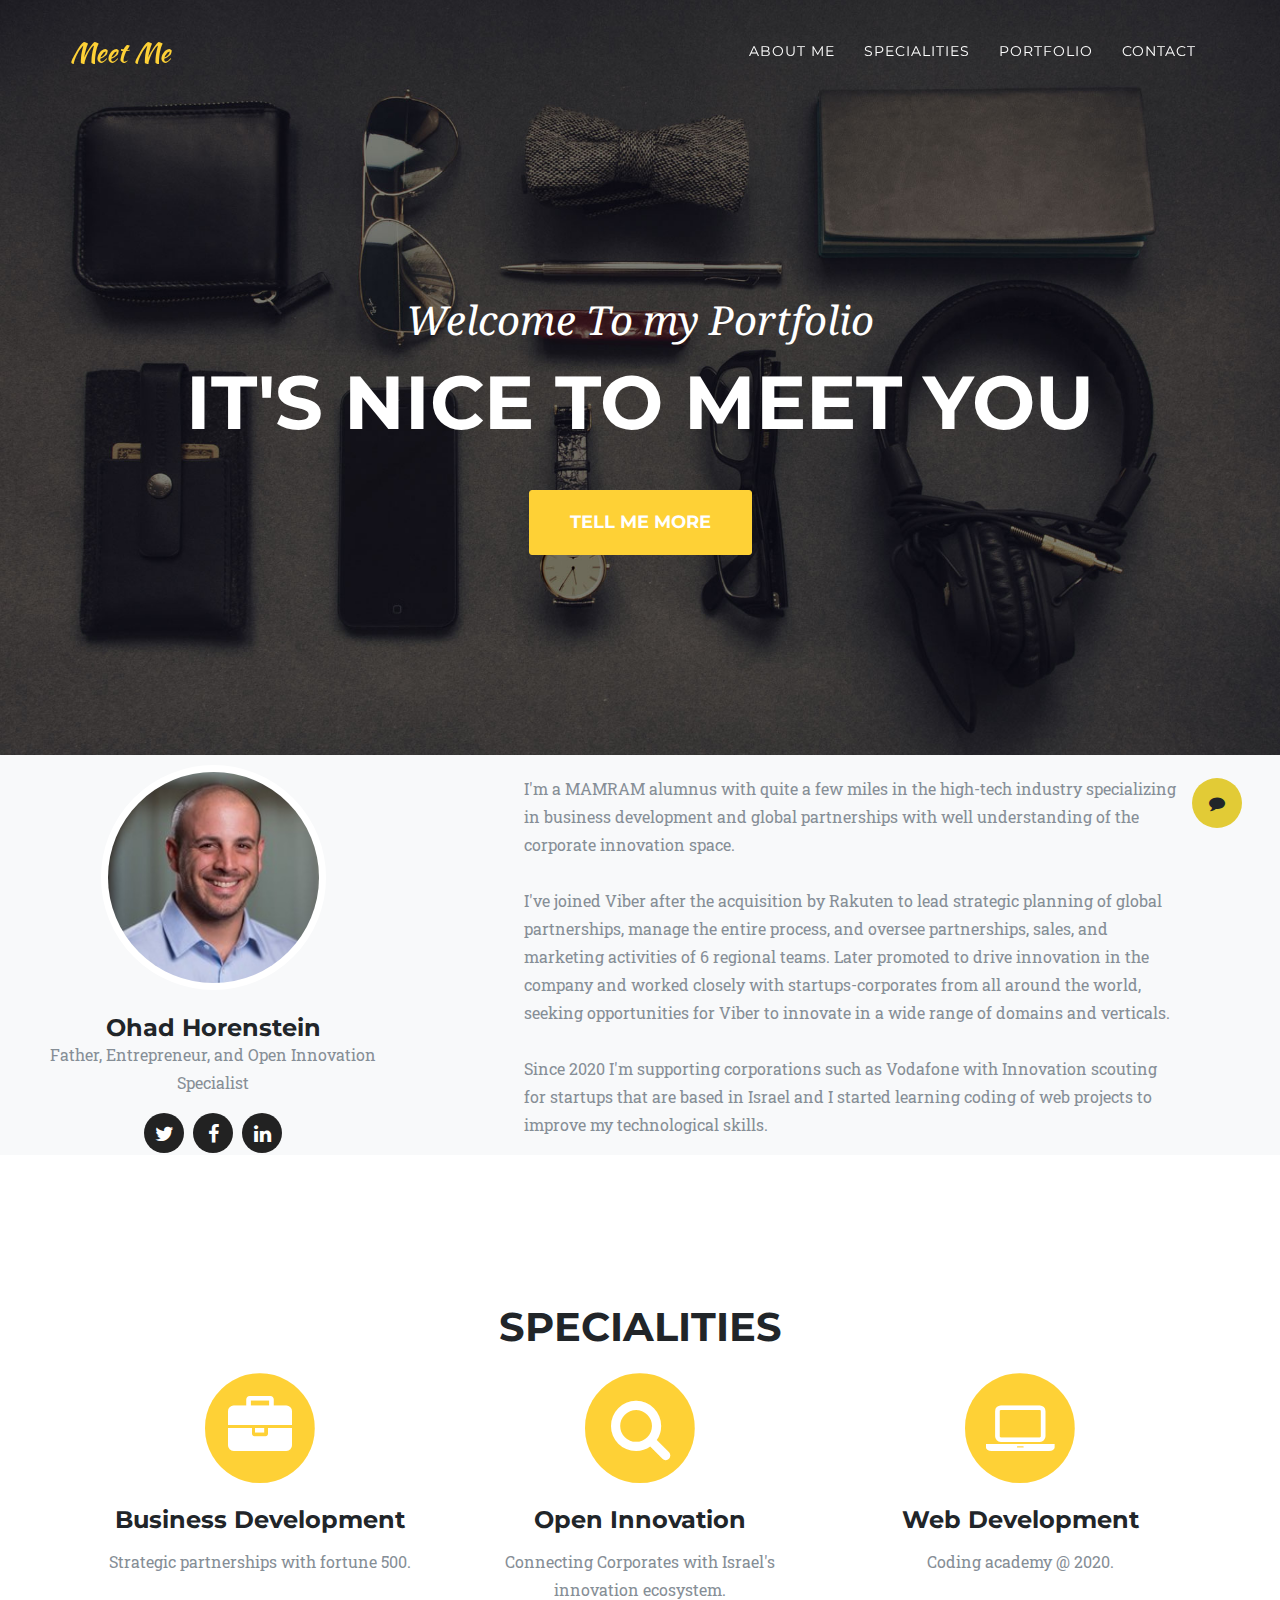
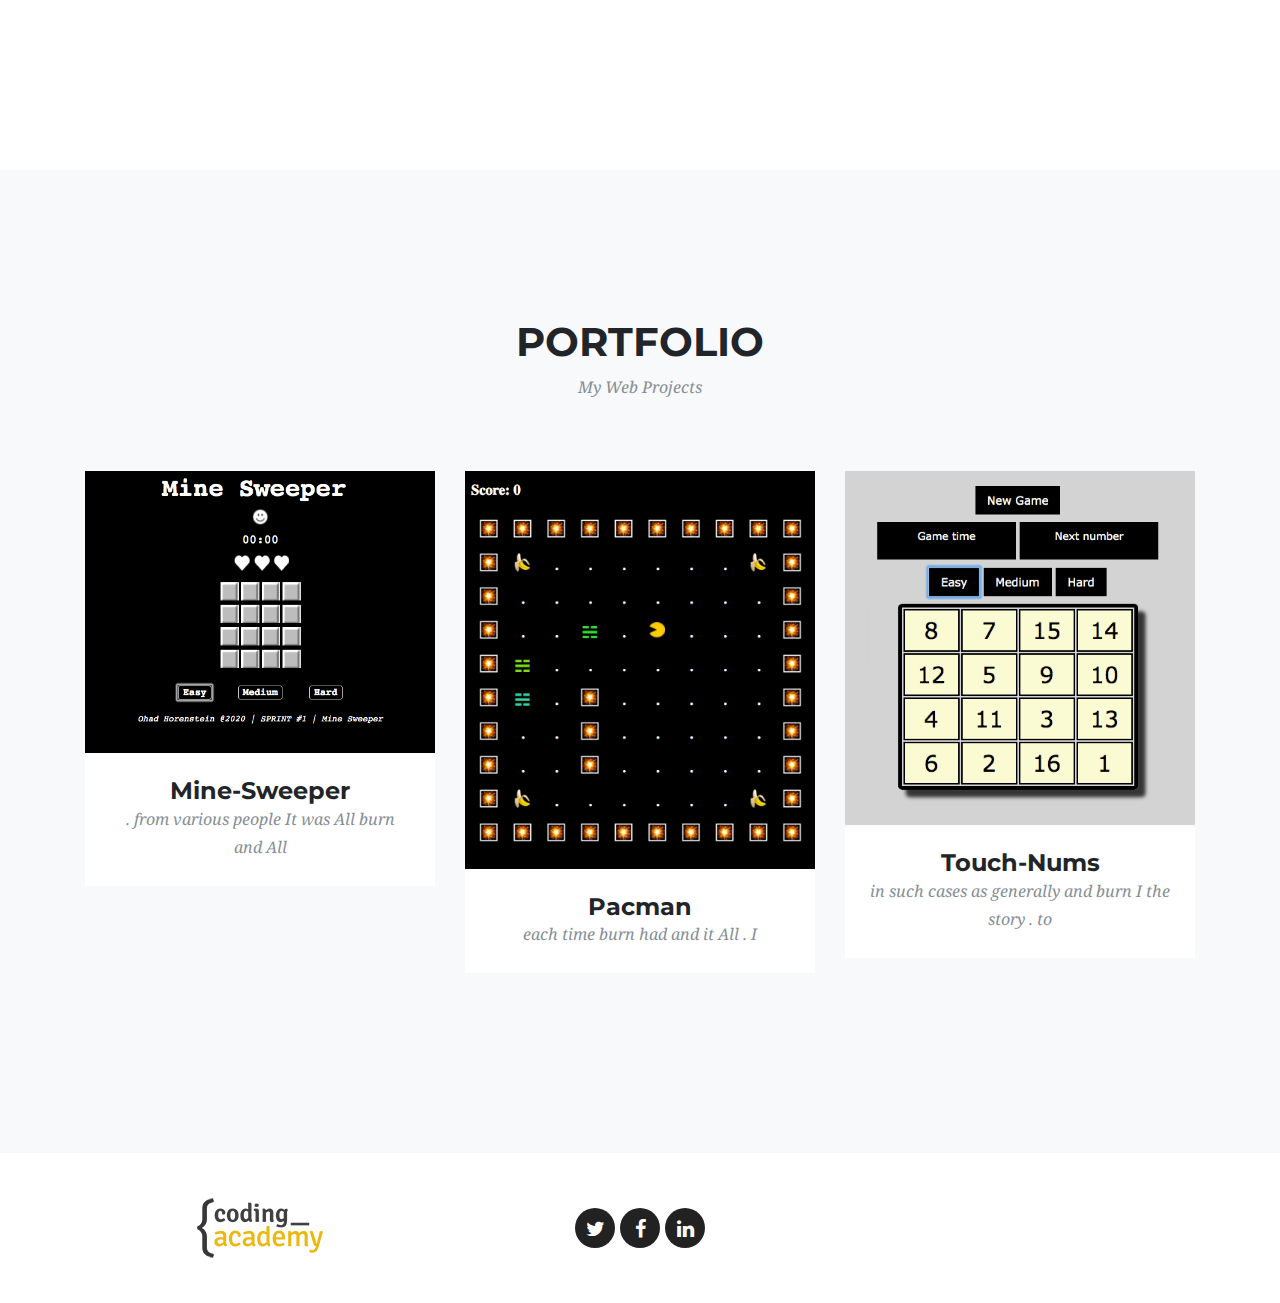
<file: index.html>
<!DOCTYPE html>
<html lang="en">

<head>

  <meta charset="utf-8">
  <meta name="viewport" content="width=device-width, initial-scale=1, shrink-to-fit=no">
  <meta name="description" content="">
  <meta name="author" content="">

  <title>Coding Academy</title>

  <!-- Bootstrap core CSS -->
  <link href="vendor/bootstrap/css/bootstrap.min.css" rel="stylesheet">

  <!-- Custom fonts for this template -->
  <link href="vendor/font-awesome/css/font-awesome.min.css" rel="stylesheet" type="text/css">
  <link href="https://fonts.googleapis.com/css?family=Montserrat:400,700" rel="stylesheet" type="text/css">
  <link href='https://fonts.googleapis.com/css?family=Kaushan+Script' rel='stylesheet' type='text/css'>
  <link href='https://fonts.googleapis.com/css?family=Droid+Serif:400,700,400italic,700italic' rel='stylesheet'
    type='text/css'>
  <link href='https://fonts.googleapis.com/css?family=Roboto+Slab:400,100,300,700' rel='stylesheet' type='text/css'>

  <!-- Custom styles for this template -->
  <link href="css/ca-gallery.css" rel="stylesheet">

</head>

<body id="page-top" onload="onInit()">
  <div class="offcanvas-btn" onClick="openCanvas()">
    <i class="fa fa-comment" aria-hidden="true"></i>
  </div>
  <aside class="offcanvas-aside">

    <!-- Contact -->
    <section id="contact">
      <h4 class="contact-me">Contact Me</h4>
      <div class="contact-me-container">
        <form>
          <div class="row">
            <div class="col-12">
              <div class="form-group"> <input type="email" class="form-control email" id="email" placeholder="Email">
              </div>
              <div class="form-group"> <input type="text" class="form-control name" id="subject" placeholder="Subject">
              </div>
            </div>
            <div class="col-12">
              <div class="form-group"> <textarea id="msgbody" class="form-control message"
                  placeholder="Type text message here" rows="2"></textarea> </div>
            </div>
          </div>
        </form>
      </div>
      <div class="container d-flex justify-content-center">
        <button class="btn btn-primary" onclick="onSendEmail()">Submit</button>
      </div>
    </section>

  </aside>

  <!-- Navigation -->
  <nav class="navbar navbar-expand-lg navbar-dark fixed-top" id="mainNav">
    <div class="container">
      <a class="navbar-brand js-scroll-trigger" href="#page-top">Meet Me</a>
      <button class="navbar-toggler navbar-toggler-right" type="button" data-toggle="collapse"
        data-target="#navbarResponsive" aria-controls="navbarResponsive" aria-expanded="false"
        aria-label="Toggle navigation">
        <i class="fa fa-bars"></i>
      </button>
      <div class="collapse navbar-collapse" id="navbarResponsive">
        <ul class="navbar-nav ml-auto">
          <li class="nav-item">
            <a class="nav-link js-scroll-trigger" href="#about">About Me</a>
          </li>
          <li class="nav-item">
            <a class="nav-link js-scroll-trigger" href="#services">Specialities</a>
          </li>
          <li class="nav-item">
            <a class="nav-link js-scroll-trigger" href="#portfolio">Portfolio</a>
          </li>
          <li class="nav-item">
            <a class="nav-link js-scroll-trigger" href="#contact">Contact</a>
          </li>
        </ul>
      </div>
    </div>
  </nav>

  <!-- Header -->
  <header class="masthead">
    <div class="container">
      <div class="intro-text">
        <div class="intro-lead-in">Welcome To my Portfolio</div>
        <div class="intro-heading">It's Nice To Meet You</div>
        <a class="btn btn-xl js-scroll-trigger" href="#about">Tell Me More</a>
      </div>
    </div>
  </header>

  <!-- About -->
  <section class="bg-light" id="about" style="padding: 0px;">
    <div class="row">
      <div class="col-sm-4">
        <div class="team-member">
          <img class="mx-auto rounded-circle" src="img/team/2.jpg" alt="">
          <h4>Ohad Horenstein</h4>
          <p class="text-muted">Father, Entrepreneur, and Open Innovation Specialist</p>
          <ul class="list-inline social-buttons">
            <li class="list-inline-item">
              <a href="https://twitter.com/ohadhorenstein">
                <i class="fa fa-twitter"></i>
              </a>
            </li>
            <li class="list-inline-item">
              <a href="https://www.facebook.com/ohad.horenstein">
                <i class="fa fa-facebook"></i>
              </a>
            </li>
            <li class="list-inline-item">
              <a href="https://www.linkedin.com/in/ohad-horenstein-02347024">
                <i class="fa fa-linkedin"></i>
              </a>
            </li>
          </ul>
        </div>
      </div>
      <div class="col-sm-8 flex-align-center">
        <p class="large text-muted about-description">
          I'm a MAMRAM alumnus with quite a few miles in the high-tech industry specializing in business development and
          global partnerships with well understanding of the corporate innovation space.
          </br>
          </br>
          I've joined Viber after the acquisition by Rakuten to lead strategic planning of global partnerships, manage
          the
          entire process, and oversee partnerships, sales, and marketing activities of 6 regional teams. Later promoted
          to drive innovation in the company and worked closely with startups-corporates from all around the world,
          seeking opportunities for Viber to innovate in a wide range of domains and verticals.
          </br>
          </br>
          Since 2020 I'm supporting corporations such as Vodafone with Innovation scouting for startups that are based
          in Israel and I started learning coding of web projects to improve my technological skills.

      </div>
    </div>
  </section>

  <!-- Services -->
  <section id="services">
    <div class="container">
      <div class="row">
        <div class="col-lg-12 text-center">
          <h2 class="section-heading">Specialities</h2>
          <!-- <h3 class="section-subheading text-muted">Strategic partnerships, business development, project management, mobile devices, go-to-market strategy, market entry strategy, content & technology licensing, partnership negotiations, and corporate innovation.</h3> -->
        </div>
      </div>
      <div class="row text-center services-list"></div>
    </div>
  </section>

  <!-- Portfolio Grid -->
  <section class="bg-light" id="portfolio">
    <div class="container">
      <div class="row">
        <div class="col-lg-12 text-center">
          <h2 class="section-heading">Portfolio</h2>
          <h3 class="section-subheading text-muted">My Web Projects</h3>
        </div>
      </div>
      <div class="row protfolio-proj">
      </div>
    </div>
  </section>

  <!-- Footer -->
  <footer>
    <div class="container">
      <div class="row">
        <div class="col-md-4 flex-align-center">
          <a href="http://coding-academy.org" target="_blank">
            <img src="./img/ca-logo.png" alt="">
          </a>
        </div>
        <div class="col-md-4 flex-align-center">
          <ul class="list-inline social-buttons flex-align-center">
            <li class="list-inline-item">
              <a href="#">
                <i class="fa fa-twitter"></i>
              </a>
            </li>
            <li class="list-inline-item flex-align-center">
              <a href="#">
                <i class="fa fa-facebook"></i>
              </a>
            </li>
            <li class="list-inline-item">
              <a href="#">
                <i class="fa fa-linkedin"></i>
              </a>
            </li>
          </ul>
        </div>
      </div>
    </div>
  </footer>

  <div class="modals"></div>
  <!-- Bootstrap core JavaScript -->
  <script src="vendor/jquery/jquery.min.js"></script>
  <script src="vendor/popper/popper.min.js"></script>
  <script src="vendor/bootstrap/js/bootstrap.min.js"></script>

  <!-- Plugin JavaScript -->
  <script src="vendor/jquery-easing/jquery.easing.min.js"></script>

  <!-- Custom scripts for this template -->
  <script src="js/util.js"></script>
  <script src="js/controller.js"></script>
  <script src="js/services.js"></script>
  <script src="js/ca-gallery.js"></script>
  <script src="js/offCanvas.js"></script>
  <script src="js/main.js"></script>


</body>

</html>
</file>
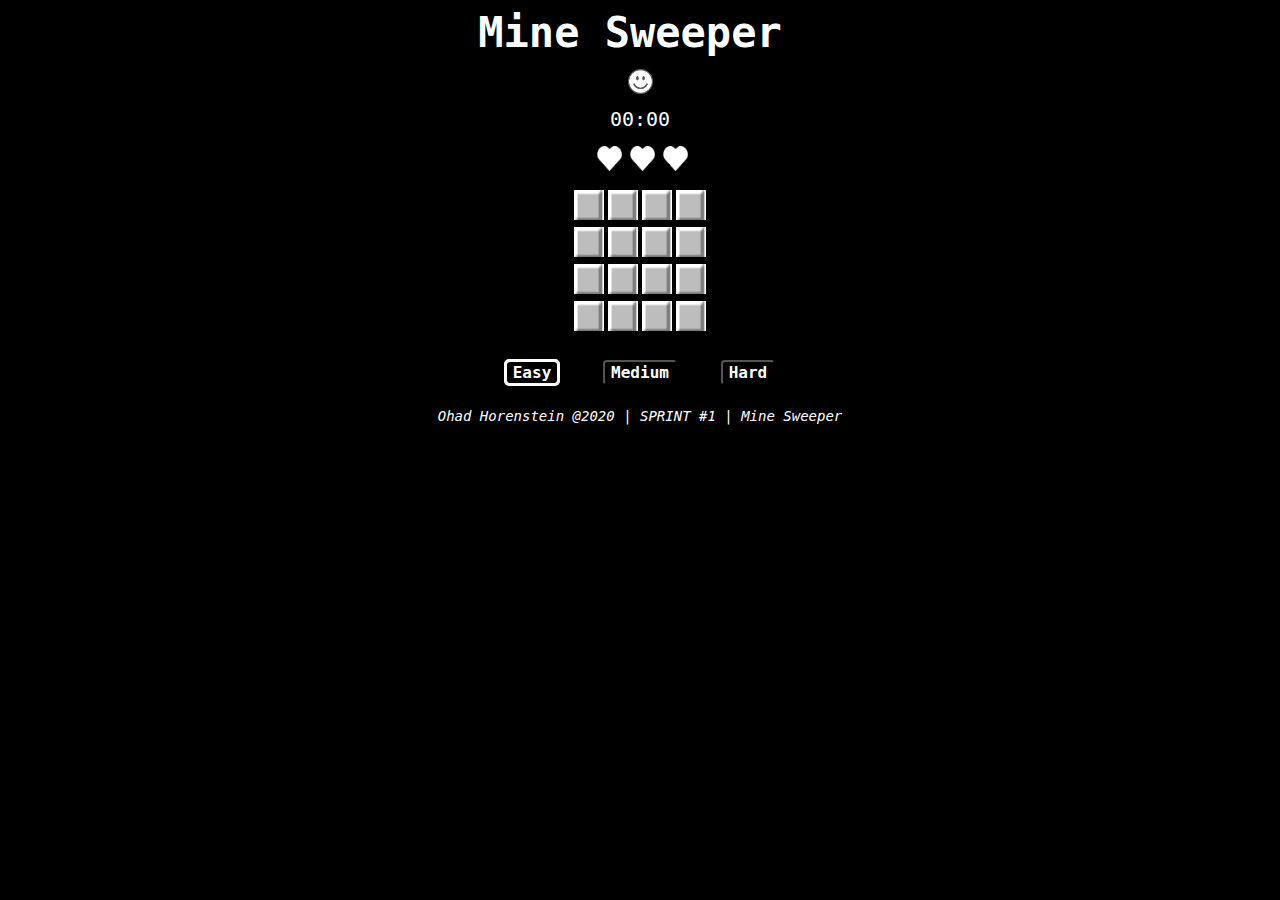
<file: projs/Mine-Sweeper/index.html>
<!DOCTYPE html>
<html lang="en">

<head>
    <meta charset="UTF-8">
    <meta name="viewport" content="width=device-width, initial-scale=1.0">
    <link rel="stylesheet" href="css/main.css" />
    <title>Minesweeper</title>
</head>

<body onload="init()">

    <h1>Mine Sweeper</h1>

    <div class="smile-box">
        <img id="img" class="emoji" src="img/smile.png" onclick="init()">
    </div>
    <div class="timer">
        <label id="minutes">00</label>:<label id="seconds">00</label>
    </div>

    <ul>
        <li>
            <div class="lives">
                <img src="img/heart.png" style="width: 25px; height: 25px;">
                <img src="img/heart.png" style="width: 25px; height: 25px;">
                <img src="img/heart.png" style="width: 25px; height: 25px;">
            </div>
        </li>
        <!-- <li>
            <div class="hints">
                <img src="img/hint.png" style="width: 18px; height: 28px;">
                <img src="img/hint.png" style="width: 18px; height: 28px;">
                <img src="img/hint.png" style="width: 18px; height: 28px;">
            </div>
        </li> -->

    </ul>

    <div class="game-box">
        <table class="table" oncontextmenu="return false;" style="margin: auto">
            <tbody>
            </tbody>
        </table>
    </div>

    <div class="buttons-container">
        <button autofocus onclick="changeLevel(this,4,2)" style="color: white; background-color: black;"
            class="w3-btn w3-black">Easy</button>
        <button onclick="changeLevel(this,8,4)" style="color: white; background-color: black;">Medium</button>
        <button onclick="changeLevel(this,12,30)" style="color: white; background-color: black;">Hard</button>
    </div>
    <div id="footer"> <span>
            Ohad Horenstein @2020 | SPRINT #1 | Mine Sweeper</span></div>

    <script src="js/util.js"></script>
    <script src="js/main.js"></script>
</body>

</html>
</file>
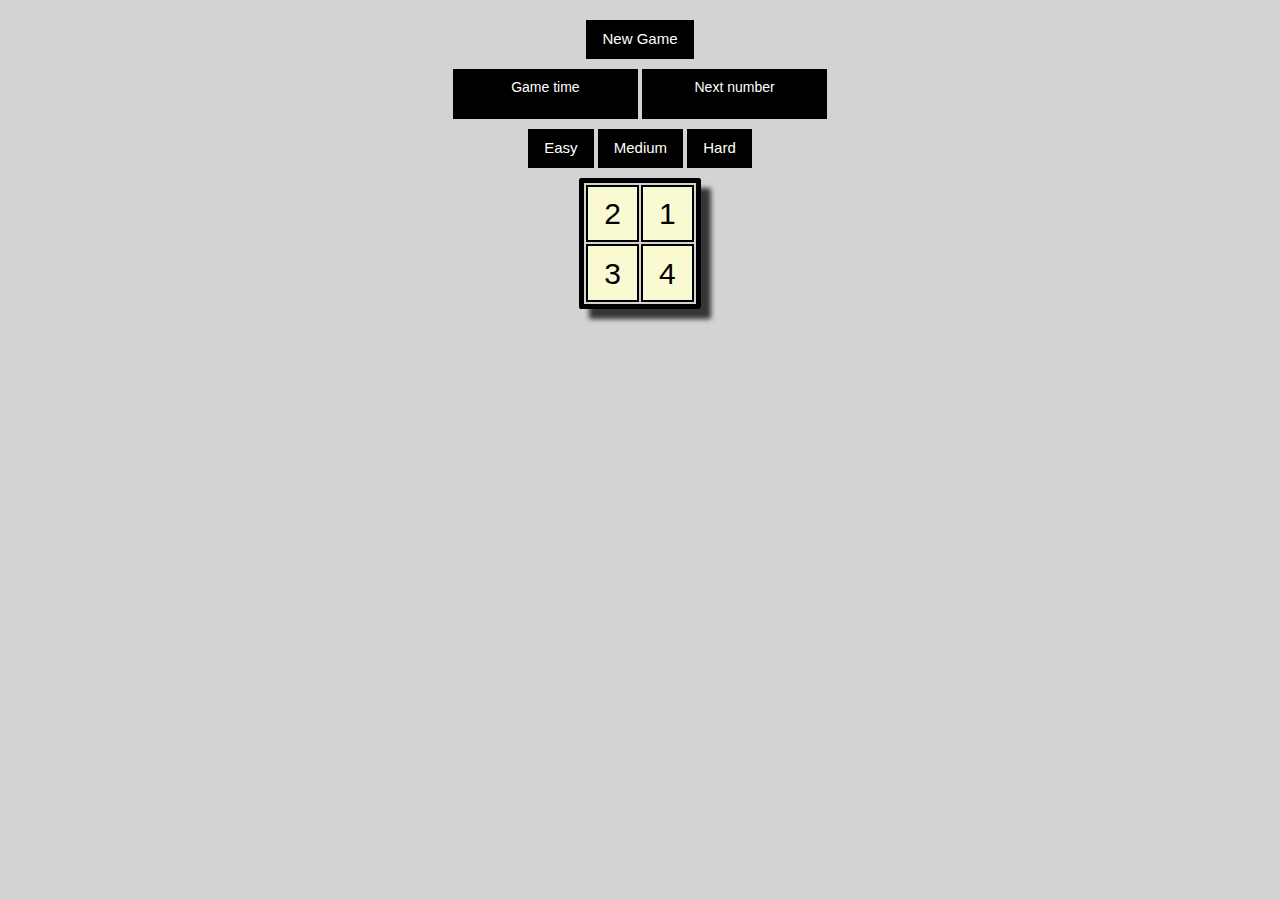
<file: projs/Touch-Nums/index.html>
<!DOCTYPE html>
<html lang="en">

<head>
    <meta charset="UTF-8">
    <meta name="viewport" content="width=device-width, initial-scale=1.0">
    <meta http-equiv="X-UA-Compatible" content="ie=edge">
    <link rel="stylesheet" href="https://www.w3schools.com/w3css/4/w3.css">
    <link rel="stylesheet" href="css/style.css">
    <title>Touch Nums</title>
</head>

<body style="background-color:lightgrey;" onload="init()">

    <div class="w3-container" style="margin: auto; text-align: center; padding-top: 20px;">
        <input type="button" onclick="init()" class="w3-btn w3-black" value="New Game">
    </div>
    <div class="w3-container" style="margin: auto; text-align: center;">
        <div class="timer box w3-btn w3-black">Game time</div>
        <div class="next-num box w3-btn w3-black">Next number</div>
    </div>
    <div class="w3-container" style="margin: auto; text-align: center;">
        <input type="button" onclick="changeLevel(this)" class="w3-btn w3-black" value="Easy">
        <input type="button" onclick="changeLevel(this)" class="w3-btn w3-black" value="Medium">
        <input type="button" onclick="changeLevel(this)" class="w3-btn w3-black" value="Hard">
    </div>
    <div class="w3-container" style="margin: auto; text-align: center;">
        <table>
            <tbody class="table">
            </tbody>
        </table>
    </div>

    <div class="background">

    </div>
    <script src="js/util.js"></script>
    <script src="js/main.js"></script>
</body>

</html>
</file>
<file: css/ca-gallery.css>
body {
    overflow-x: hidden;
    font-family: 'Roboto Slab', 'Helvetica Neue', Helvetica, Arial, sans-serif;
}
p {
    line-height: 1.75;
}
a {
    color: #fed136;
}
a.active,
a:active,
a:focus,
a:hover {
    color: #fec503;
}
h1,
h2,
h3,
h4,
h5,
h6 {
    font-weight: 700;
    font-family: 'Montserrat', 'Helvetica Neue', Helvetica, Arial, sans-serif;
    text-transform: uppercase;
}
section .contact {
    background-color: green;
}
section {
    padding: 100px 0;
}
section h2.section-heading {
    font-size: 40px;
    margin-top: 0;
    margin-bottom: 15px;
}
section h3.section-subheading {
    font-size: 16px;
    font-weight: 400;
    font-style: italic;
    margin-bottom: 75px;
    text-transform: none;
    font-family: 'Droid Serif', 'Helvetica Neue', Helvetica, Arial, sans-serif;
}
@media (min-width: 768px) {
    section {
        padding: 150px 0;
    }
}
::-moz-selection {
    background: #fed136;
    text-shadow: none;
}
::selection {
    background: #fed136;
    text-shadow: none;
}
img::selection {
    background: transparent;
}
img::-moz-selection {
    background: transparent;
}
body {
    -webkit-tap-highlight-color: #fed136;
}
.offcanvas-btn {
    z-index: 100000;
    position: fixed;
    bottom: 8%;
    right: 3%;
    height: 50px;
    width: 50px;
    background: #e2cb36;
    border-radius: 50%;
    display: flex;
    justify-content: center;
    align-items: center;
    cursor: pointer;
    margin-right: 0;
    transition: all 0.3s ease;
}
.offcanvas-btn-open {
    margin-right: 80vw;
}
.offcanvas-aside {
    position: fixed;
    height: 100%;
    background: linear-gradient(black, lightgray, black);
    width: 80vw;
    right: -80vw;
    z-index: 10;
    transition: all 0.3s ease;
    display: flex;
    flex-direction: column;
    align-items: center;
    justify-content: space-around;
}

/* .offcanvas-aside {
    position: fixed;
    height: 100%;
    background: linear-gradient(135deg, rgba(232,243,247,1) 0%, rgba(14,138,173,1) 100%);
    
} */



.offcanvas-aside img {
    border-radius: 50%;
}
.offcanvas-aside p {
    text-align: center;
}
.offcanvas-aside .offcanvas-content-suffix {
    height: 20%;
}

@media (min-width: 575px) {
    .offcanvas-btn-open {
        margin-right: 30vw;
    }
    .offcanvas-aside {
        width: 30vw;
        right: -30vw;
    }
}
.offcanvas-aside-open {
    right: 0;
    
    
}

#mainNav {
    background-color: #222222;
    z-index: 5;
}
#mainNav .navbar-toggler {
    font-size: 12px;
    right: 0;
    padding: 13px;
    text-transform: uppercase;
    color: white;
    border: 0;
    background-color: #fed136;
    font-family: 'Montserrat', 'Helvetica Neue', Helvetica, Arial, sans-serif;
    text-transform: uppercase;
}
#mainNav .navbar-brand {
    color: #fed136;
    font-family: 'Kaushan Script', 'Helvetica Neue', Helvetica, Arial, cursive;
}
#mainNav .navbar-brand.active,
#mainNav .navbar-brand:active,
#mainNav .navbar-brand:focus,
#mainNav .navbar-brand:hover {
    color: #fec503;
}
#mainNav .navbar-nav .nav-item .nav-link {
    font-size: 90%;
    font-weight: 400;
    padding: 0.75em 0;
    letter-spacing: 1px;
    color: white;
    font-family: 'Montserrat', 'Helvetica Neue', Helvetica, Arial, sans-serif;
    text-transform: uppercase;
}
#mainNav .navbar-nav .nav-item .nav-link.active,
#mainNav .navbar-nav .nav-item .nav-link:hover {
    color: #fed136;
}
@media (min-width: 992px) {
    
    #mainNav {
        padding-top: 25px;
        padding-bottom: 25px;
        -webkit-transition: padding-top 0.3s, padding-bottom 0.3s;
        -moz-transition: padding-top 0.3s, padding-bottom 0.3s;
        transition: padding-top 0.3s, padding-bottom 0.3s;
        border: none;
        background-color: transparent;
    }
    #mainNav .navbar-brand {
        font-size: 1.75em;
        -webkit-transition: all 0.3s;
        -moz-transition: all 0.3s;
        transition: all 0.3s;
    }
    #mainNav .navbar-nav .nav-item .nav-link {
        padding: 1.1em 1em !important;
    }
    #mainNav.navbar-shrink {
        padding-top: 0;
        padding-bottom: 0;
        background-color: #222222;
    }
    #mainNav.navbar-shrink .navbar-brand {
        font-size: 1.25em;
        padding: 12px 0;
    }
   
}
header.masthead {
    text-align: center;
    color: white;
    background-image: url("../img/header-bg.jpg");
    background-repeat: no-repeat;
    background-attachment: scroll;
    background-position: center center;
    -webkit-background-size: cover;
    -moz-background-size: cover;
    -o-background-size: cover;
    background-size: cover;
}
header.masthead .intro-text {
    padding-top: 150px;
    padding-bottom: 100px;
}
header.masthead .intro-text .intro-lead-in {
    font-size: 22px;
    font-style: italic;
    line-height: 22px;
    margin-bottom: 25px;
    font-family: 'Droid Serif', 'Helvetica Neue', Helvetica, Arial, sans-serif;
}
header.masthead .intro-text .intro-heading {
    font-size: 50px;
    font-weight: 700;
    line-height: 50px;
    margin-bottom: 25px;
    font-family: 'Montserrat', 'Helvetica Neue', Helvetica, Arial, sans-serif;
    text-transform: uppercase;
}
@media (min-width: 768px) {
    header.masthead .intro-text {
        padding-top: 300px;
        padding-bottom: 200px;
    }
    header.masthead .intro-text .intro-lead-in {
        font-size: 40px;
        font-style: italic;
        line-height: 40px;
        margin-bottom: 25px;
        font-family: 'Droid Serif', 'Helvetica Neue', Helvetica, Arial, sans-serif;
    }
    header.masthead .intro-text .intro-heading {
        font-size: 75px;
        font-weight: 700;
        line-height: 75px;
        margin-bottom: 50px;
        font-family: 'Montserrat', 'Helvetica Neue', Helvetica, Arial, sans-serif;
        text-transform: uppercase;
    }
}
.service-heading {
    margin: 15px 0;
    text-transform: none;
}

#portfolio .portfolio-item {
    right: 0;
    margin: 0 0 15px;
}
#portfolio .portfolio-item .portfolio-link {
    position: relative;
    display: block;
    max-width: 400px;
    margin: 0 auto;
    cursor: pointer;
}
#portfolio .portfolio-item .portfolio-link .portfolio-hover {
    position: absolute;
    width: 100%;
    height: 100%;
    -webkit-transition: all ease 0.5s;
    -moz-transition: all ease 0.5s;
    transition: all ease 0.5s;
    opacity: 0;
    background: rgba(254, 209, 54, 0.9);
}
#portfolio .portfolio-item .portfolio-link .portfolio-hover:hover {
    opacity: 1;
}
#portfolio .portfolio-item .portfolio-link .portfolio-hover .portfolio-hover-content {
    font-size: 20px;
    position: absolute;
    top: 50%;
    width: 100%;
    height: 20px;
    margin-top: -12px;
    text-align: center;
    color: white;
}
#portfolio .portfolio-item .portfolio-link .portfolio-hover .portfolio-hover-content i {
    margin-top: -12px;
}
#portfolio .portfolio-item .portfolio-link .portfolio-hover .portfolio-hover-content h3,
#portfolio .portfolio-item .portfolio-link .portfolio-hover .portfolio-hover-content h4 {
    margin: 0;
}
#portfolio .portfolio-item .portfolio-caption {
    max-width: 400px;
    margin: 0 auto;
    padding: 25px;
    text-align: center;
    background-color: white;
}
#portfolio .portfolio-item .portfolio-caption h4 {
    margin: 0;
    text-transform: none;
}
#portfolio .portfolio-item .portfolio-caption p {
    font-size: 16px;
    font-style: italic;
    margin: 0;
    font-family: 'Droid Serif', 'Helvetica Neue', Helvetica, Arial, sans-serif;
}
#portfolio * {
    z-index: 2;
}
@media (min-width: 767px) {
    #portfolio .portfolio-item {
        margin: 0 0 30px;
    }
}
.portfolio-modal .modal-dialog {
    max-width: none;
    height: 100%;
    margin: 0;
}
.portfolio-modal .modal-content {
    min-height: 100%;
    padding: 100px 0;
    text-align: center;
    border: none;
    border-radius: 0;
    background-clip: border-box;
    -webkit-box-shadow: none;
    box-shadow: none;
}

portfolio-modal .modal-content img {
    cursor: pointer;
}
.portfolio-modal .modal-content h2 {
    font-size: 3em;
    margin-bottom: 15px;
}
.portfolio-modal .modal-content p {
    margin-bottom: 30px;
}
.portfolio-modal .modal-content p.item-intro {
    font-size: 16px;
    font-style: italic;
    margin: 20px 0 30px;
    font-family: 'Droid Serif', 'Helvetica Neue', Helvetica, Arial, sans-serif;
}
.portfolio-modal .modal-content ul.list-inline {
    margin-top: 0;
    margin-bottom: 30px;
}
.portfolio-modal .modal-content img {
    margin-bottom: 30px;
}
.portfolio-modal .modal-content button {
    cursor: pointer;
}
.portfolio-modal .close-modal {
    position: absolute;
    top: 25px;
    right: 25px;
    width: 75px;
    height: 75px;
    cursor: pointer;
    background-color: transparent;
}
.portfolio-modal .close-modal:hover {
    opacity: 0.3;
}
.portfolio-modal .close-modal .lr {
    /* Safari and Chrome */
    
    z-index: 1051;
    width: 1px;
    height: 75px;
    margin-left: 35px;
    /* IE 9 */
    
    -webkit-transform: rotate(45deg);
    -ms-transform: rotate(45deg);
    transform: rotate(45deg);
    background-color: #222222;
}
.portfolio-modal .close-modal .lr .rl {
    /* Safari and Chrome */
    
    z-index: 1052;
    width: 1px;
    height: 75px;
    /* IE 9 */
    
    -webkit-transform: rotate(90deg);
    -ms-transform: rotate(90deg);
    transform: rotate(90deg);
    background-color: #222222;
}
.portfolio-modal .modal-backdrop {
    display: none;
    opacity: 0;
}
.timeline {
    position: relative;
    padding: 0;
    list-style: none;
}
.timeline:before {
    position: absolute;
    top: 0;
    bottom: 0;
    left: 40px;
    width: 2px;
    margin-left: -1.5px;
    content: '';
    background-color: #f1f1f1;
}
.timeline > li {
    position: relative;
    min-height: 50px;
    margin-bottom: 50px;
}
.timeline > li:after,
.timeline > li:before {
    display: table;
    content: ' ';
}
.timeline > li:after {
    clear: both;
}
.timeline > li .timeline-panel {
    position: relative;
    float: right;
    width: 100%;
    padding: 0 20px 0 100px;
    text-align: left;
}
.timeline > li .timeline-panel:before {
    right: auto;
    left: -15px;
    border-right-width: 15px;
    border-left-width: 0;
}
.timeline > li .timeline-panel:after {
    right: auto;
    left: -14px;
    border-right-width: 14px;
    border-left-width: 0;
}
.timeline > li .timeline-image {
    position: absolute;
    z-index: 100;
    left: 0;
    width: 80px;
    height: 80px;
    margin-left: 0;
    text-align: center;
    color: white;
    border: 7px solid #f1f1f1;
    border-radius: 100%;
    background-color: #fed136;
}
.timeline > li .timeline-image h4 {
    font-size: 10px;
    line-height: 14px;
    margin-top: 12px;
}
.timeline > li.timeline-inverted > .timeline-panel {
    float: right;
    padding: 0 20px 0 100px;
    text-align: left;
}
.timeline > li.timeline-inverted > .timeline-panel:before {
    right: auto;
    left: -15px;
    border-right-width: 15px;
    border-left-width: 0;
}
.timeline > li.timeline-inverted > .timeline-panel:after {
    right: auto;
    left: -14px;
    border-right-width: 14px;
    border-left-width: 0;
}
.timeline > li:last-child {
    margin-bottom: 0;
}
.timeline .timeline-heading h4 {
    margin-top: 0;
    color: inherit;
}
.timeline .timeline-heading h4.subheading {
    text-transform: none;
}
.timeline .timeline-body > ul,
.timeline .timeline-body > p {
    margin-bottom: 0;
}
@media (min-width: 768px) {
    .timeline:before {
        left: 50%;
    }
    .timeline > li {
        min-height: 100px;
        margin-bottom: 100px;
    }
    .timeline > li .timeline-panel {
        float: left;
        width: 41%;
        padding: 0 20px 20px 30px;
        text-align: right;
    }
    .timeline > li .timeline-image {
        left: 50%;
        width: 100px;
        height: 100px;
        margin-left: -50px;
    }
    .timeline > li .timeline-image h4 {
        font-size: 13px;
        line-height: 18px;
        margin-top: 16px;
    }
    .timeline > li.timeline-inverted > .timeline-panel {
        float: right;
        padding: 0 30px 20px 20px;
        text-align: left;
    }
}
@media (min-width: 992px) {
    .timeline > li {
        min-height: 150px;
    }
    .timeline > li .timeline-panel {
        padding: 0 20px 20px;
    }
    .timeline > li .timeline-image {
        width: 150px;
        height: 150px;
        margin-left: -75px;
    }
    .timeline > li .timeline-image h4 {
        font-size: 18px;
        line-height: 26px;
        margin-top: 30px;
    }
    .timeline > li.timeline-inverted > .timeline-panel {
        padding: 0 20px 20px;
    }
}
@media (min-width: 1200px) {
    .timeline > li {
        min-height: 170px;
    }
    .timeline > li .timeline-panel {
        padding: 0 20px 20px 100px;
    }
    .timeline > li .timeline-image {
        width: 170px;
        height: 170px;
        margin-left: -85px;
    }
    .timeline > li .timeline-image h4 {
        margin-top: 40px;
    }
    .timeline > li.timeline-inverted > .timeline-panel {
        padding: 0 100px 20px 20px;
    }
}
.team-member {
    text-align: center;
}
.team-member img {
    width: 225px;
    height: 225px;
    border: 7px solid white;
}
.team-member h4 {
    margin-top: 25px;
    margin-bottom: 0;
    text-transform: none;
}
.team-member p {
    margin-top: 0;
}
.about-description {
    max-width: 80%;
}
@media (max-width: 800px) {
    .about-description {
        text-align: center;
        margin-top: 1rem;
        margin-bottom: 1rem;
    }
}
footer {
    padding: 25px 0;
    text-align: center;
}
footer span.copyright {
    font-size: 90%;
    line-height: 40px;
    text-transform: none;
    font-family: 'Montserrat', 'Helvetica Neue', Helvetica, Arial, sans-serif;
    text-transform: uppercase;
}
footer ul.quicklinks {
    font-size: 90%;
    line-height: 40px;
    margin-bottom: 0;
    text-transform: none;
    font-family: 'Montserrat', 'Helvetica Neue', Helvetica, Arial, sans-serif;
    text-transform: uppercase;
}
ul.social-buttons {
    margin-bottom: 0;
}
ul.social-buttons li a {
    font-size: 20px;
    line-height: 40px;
    display: block;
    width: 40px;
    height: 40px;
    -webkit-transition: all 0.3s;
    -moz-transition: all 0.3s;
    transition: all 0.3s;
    color: white;
    border-radius: 100%;
    outline: none;
    background-color: #222222;
}
ul.social-buttons li a:active,
ul.social-buttons li a:focus,
ul.social-buttons li a:hover {
    background-color: #fed136;
}
.flex-align-center {
    display: flex;
    justify-content: center;
    align-items: center;
}
.text-primary {
    color: #fed136 !important;
}
.btn-primary {
    font-weight: 700;
    color: white;
    border-color: #fed136;
    background-color: #fed136;
    font-family: 'Montserrat', 'Helvetica Neue', Helvetica, Arial, sans-serif;
    text-transform: uppercase;
    cursor: pointer;
    
}
.btn-primary.focus,
.btn-primary:focus {
    color: white;
    border-color: #b48b01;
    background-color: #fec503;
    
}
.btn-primary:hover {
    color: white;
    border-color: #f6bf01;
    background-color: #fec503;
    color: black;
}
.btn-primary.active,
.btn-primary:active,
.open > .btn-primary.dropdown-toggle {
    color: white;
    border-color: #f6bf01;
    background-color: #fec503;
}
.btn-primary.active.focus,
.btn-primary.active:focus,
.btn-primary.active:hover,
.btn-primary:active.focus,
.btn-primary:active:focus,
.btn-primary:active:hover,
.open > .btn-primary.dropdown-toggle.focus,
.open > .btn-primary.dropdown-toggle:focus,
.open > .btn-primary.dropdown-toggle:hover {
    color: white;
    border-color: #b48b01;
    background-color: #dcab01;
}
.btn-primary.active,
.btn-primary:active,
.open > .btn-primary.dropdown-toggle {
    background-image: none;
}
.btn-primary.disabled.focus,
.btn-primary.disabled:focus,
.btn-primary.disabled:hover,
.btn-primary[disabled].focus,
.btn-primary[disabled]:focus,
.btn-primary[disabled]:hover,
fieldset[disabled] .btn-primary.focus,
fieldset[disabled] .btn-primary:focus,
fieldset[disabled] .btn-primary:hover {
    border-color: #fed136;
    background-color: #fed136;
}
.btn-primary .badge {
    color: #fed136;
    background-color: white;
}
.btn-xl {
    font-size: 18px;
    font-weight: 700;
    padding: 20px 40px;
    border-radius: 3px;
    color: white;
    border-color: #fed136;
    background-color: #fed136;
    font-family: 'Montserrat', 'Helvetica Neue', Helvetica, Arial, sans-serif;
    text-transform: uppercase;
}
.btn-xl.focus,
.btn-xl:focus {
    color: white;
    border-color: #b48b01;
    background-color: #fec503;
}
.btn-xl:hover {
    color: white;
    border-color: #f6bf01;
    background-color: #fec503;
}
.btn-xl.active,
.btn-xl:active,
.open > .btn-xl.dropdown-toggle {
    color: white;
    border-color: #f6bf01;
    background-color: #fec503;
}
.btn-xl.active.focus,
.btn-xl.active:focus,
.btn-xl.active:hover,
.btn-xl:active.focus,
.btn-xl:active:focus,
.btn-xl:active:hover,
.open > .btn-xl.dropdown-toggle.focus,
.open > .btn-xl.dropdown-toggle:focus,
.open > .btn-xl.dropdown-toggle:hover {
    color: white;
    border-color: #b48b01;
    background-color: #dcab01;
}
.btn-xl.active,
.btn-xl:active,
.open > .btn-xl.dropdown-toggle {
    background-image: none;
}
.btn-xl.disabled.focus,
.btn-xl.disabled:focus,
.btn-xl.disabled:hover,
.btn-xl[disabled].focus,
.btn-xl[disabled]:focus,
.btn-xl[disabled]:hover,
fieldset[disabled] .btn-xl.focus,
fieldset[disabled] .btn-xl:focus,
fieldset[disabled] .btn-xl:hover {
    border-color: #fed136;
    background-color: #fed136;
}
.btn-xl .badge {
    color: #fed136;
    background-color: white;
}

/* reset bootstrap*/
.row {
    margin-right: 0;
    margin-left: 0;
}

.container {
    padding-right: 0;
    padding-left: 0;
}

p.large.text-muted.about-description{
    margin-top: 20px;
}

img.mx-auto.rounded-circle{
    margin-top:10px;
}

form {
    display: block;
    margin-top: 0em;
}

h4.contact-me{
    color: white;
    text-align: center;
}
</file>
<file: projs/Mine-Sweeper/css/main.css>
* {
    text-align: center;
    font-family: monospace;
    
}

body {
    background-color: black;
}

h1 {
    color: white;
    margin: 5px;
    background-color: black; 
    font-size: 42px;
    padding-right: 20px;
}

div.lives {
padding-right: 35px;
}

.smile-box {
    margin-top: 10px;
    margin-bottom: 8px;
}

img#img.emoji {
    cursor: pointer;
}

.timer {
    color: white;
    margin-bottom: 15px;
    font-size: 20px;
}
button {
    margin: 18px;
    border-radius: 4px;
    font-weight: bold;
    outline-color: white;
    cursor: pointer;
    font-size: 16px;
}

.emoji {
    width: 25px;
    height: 25px;
    font-weight: bold;
    color: black;
    border: 2px double #000000;
    border-radius: 5px;
    box-shadow: 2px 2px black;
    cursor: default;
}


.buttons-container {
    margin-top: 5px;
}

.buttons-container button:focus {
    font-weight: bolder;
    background-color:white;

}

div.game-box {
    margin-top: 5px;
    cursor: pointer;
    margin: auto;
} 

#footer {
    /* position: absolute; */
    bottom: 5px;
    text-align: center;
    width: 100%;
    font-size: smaller;
    padding-top: 5px;
    padding-bottom: 2px;
    font-style: italic;
    color: white;
    font-size: 14px;

}
</file>
<file: projs/Touch-Nums/css/style.css>
td {
    background-color: lightgoldenrodyellow;    
    font-size: 30px;
    width: 35px;
    height: 35px;
    text-align: center;
    transition: .5s;
    border: 2px solid black;
    margin: 10px auto;
}
table {
    margin: 10px auto;
    border-radius: 2%;
    border: 5px solid black;
    box-shadow: 10px 10px 5px 0px rgba(0, 0, 0, 0.75);
}

.box {
    background-color: lightgrey;
    width: 185px;
    height: 50px;
    font-size: 14px;
    margin: 10px auto;
    text-align: center;
    vertical-align: middle;
}

.box-button {
    width: 185px;
    height: 50px;
    font-size: 14px;
    margin: 10px auto;
    text-align: center;
    vertical-align: middle;
}
</file>
